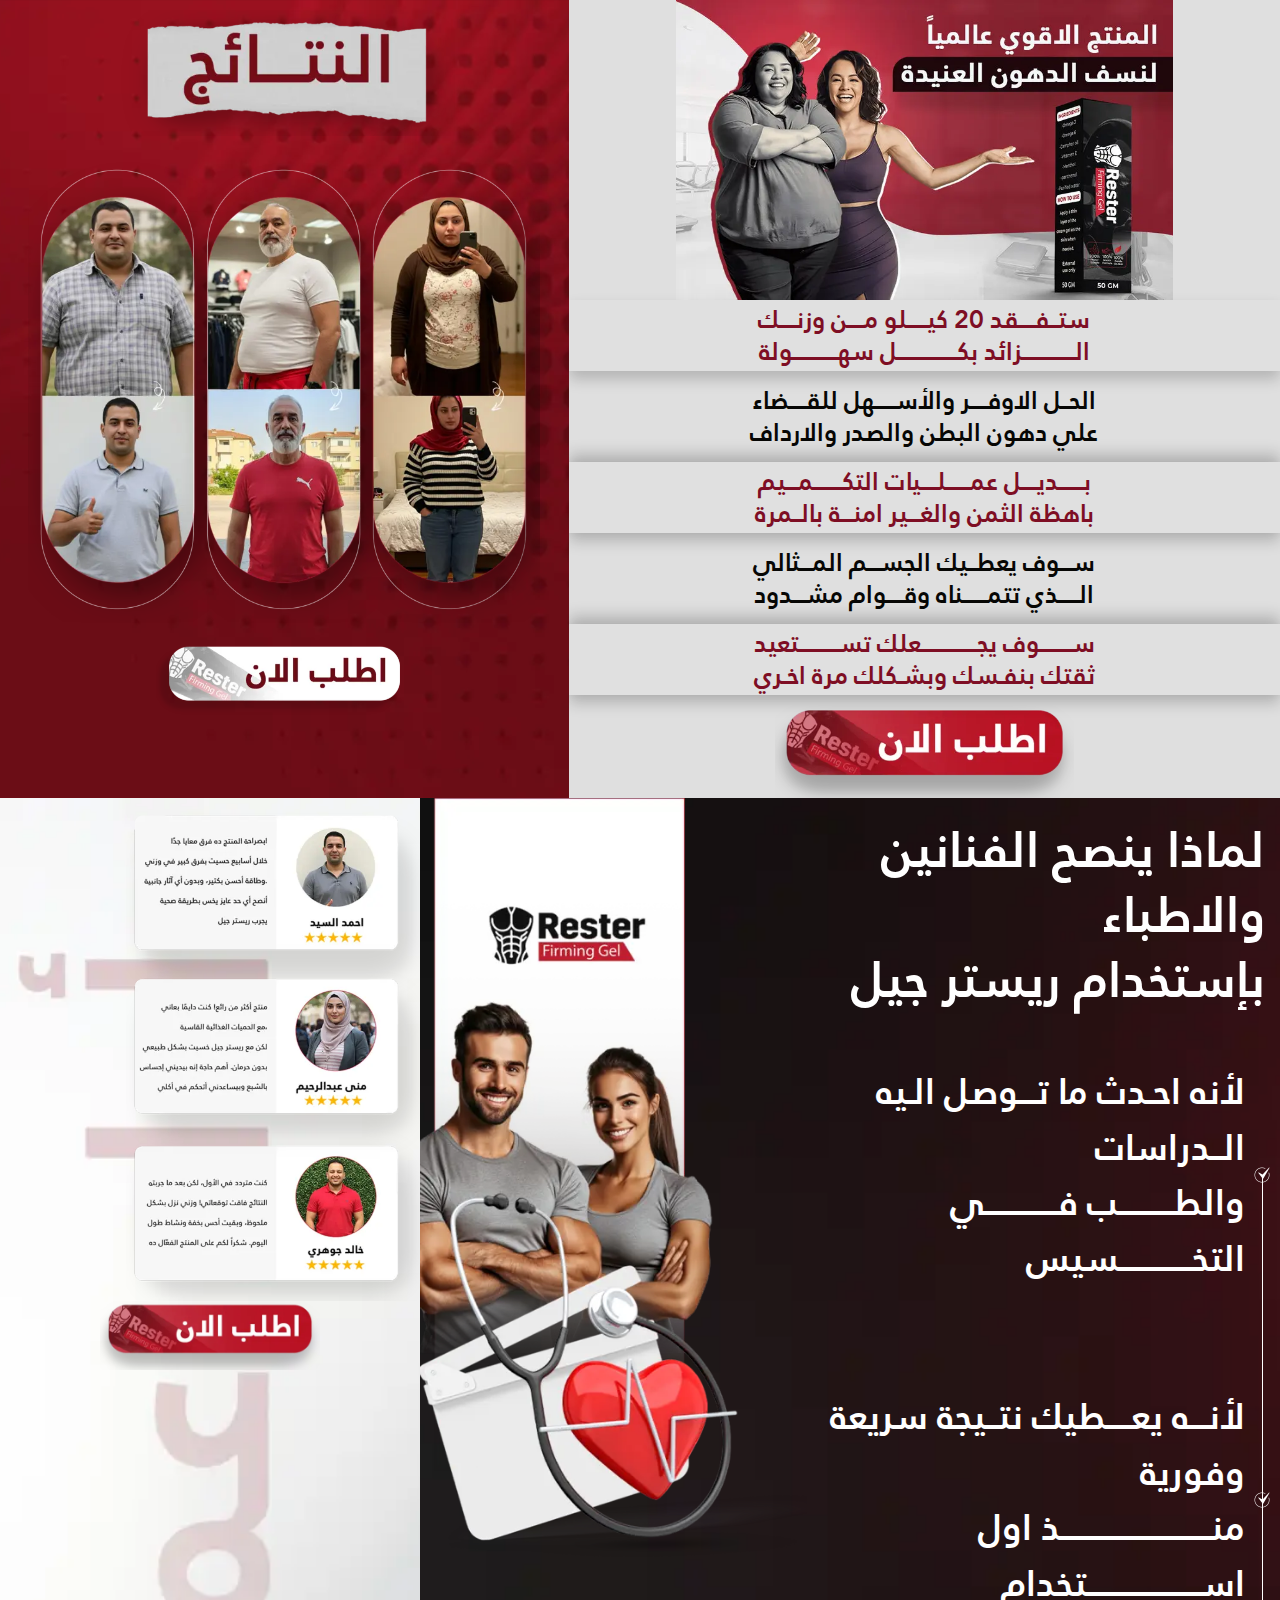
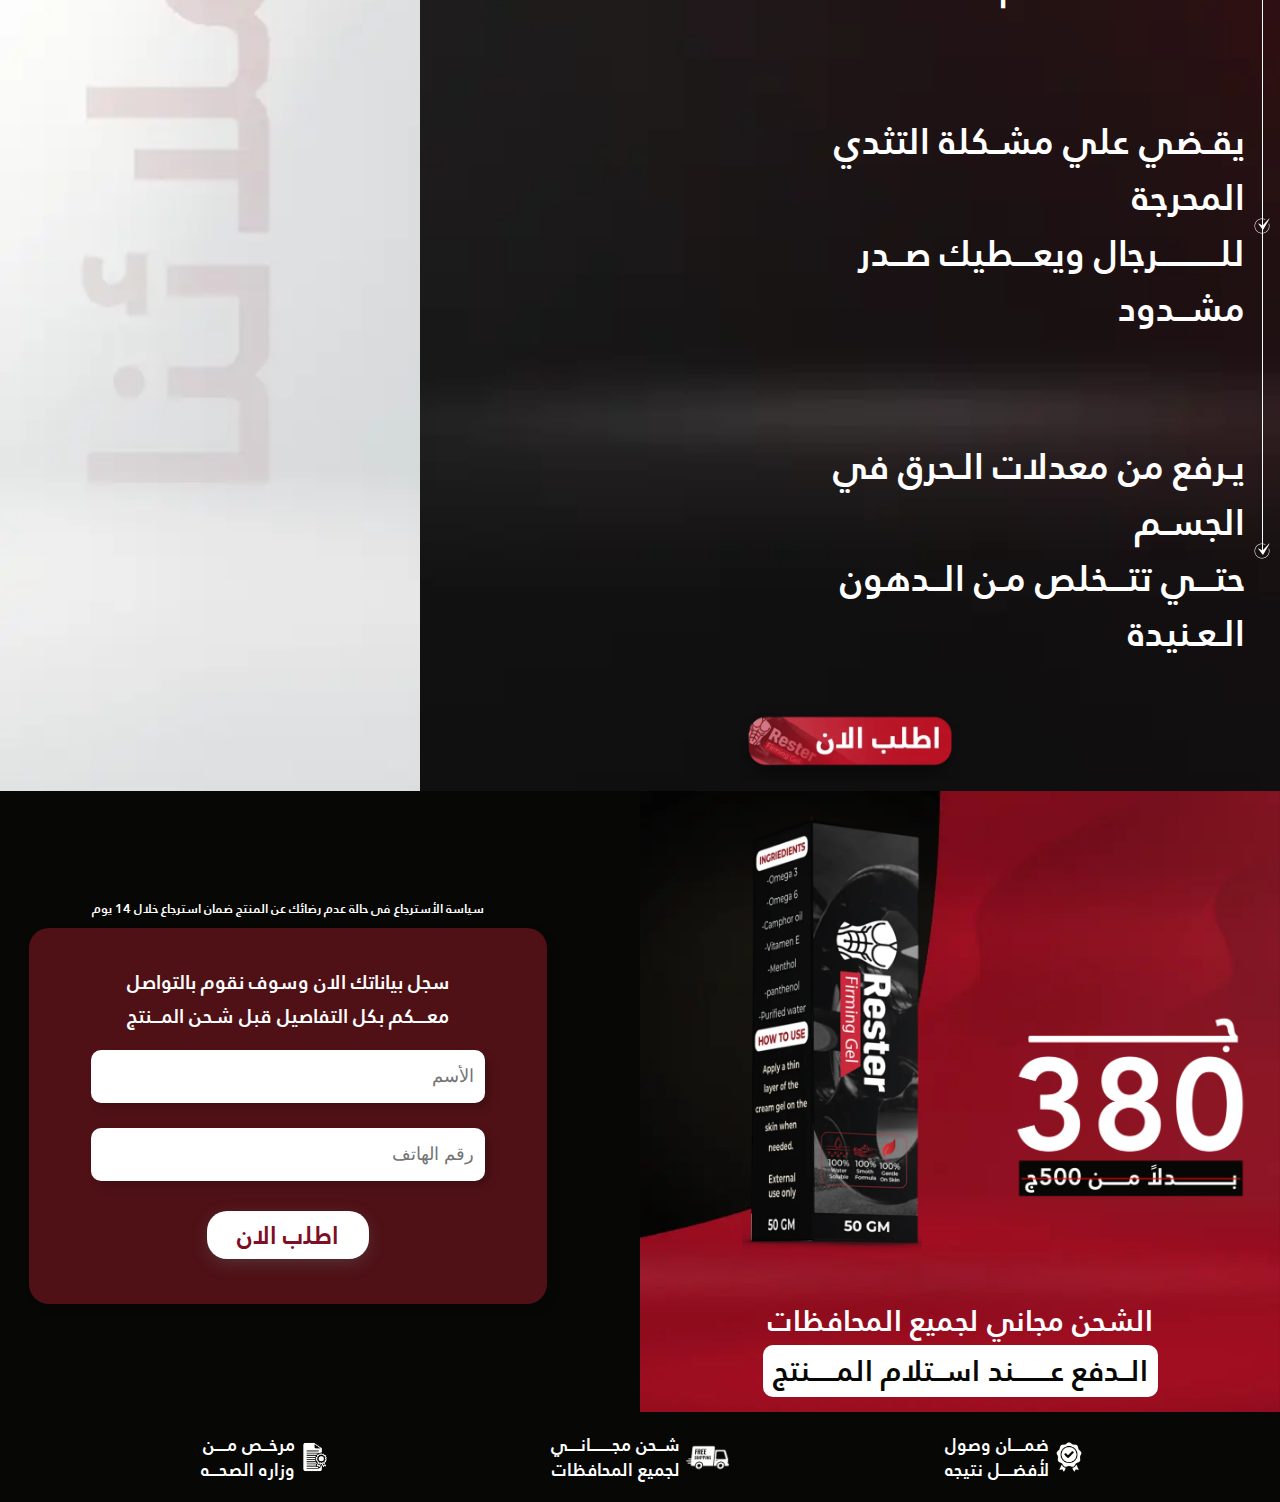
<file: index.html>
<!DOCTYPE html>
<html lang="en">
  <head>
    <meta charset="UTF-8" />
    <meta name="viewport" content="width=device-width, initial-scale=1.0" />
    <title>Rester GEL</title>

    <!-- File Css -->
    <link rel="stylesheet" href="css/style.css" />

    <link rel="shortcut icon" href="img/product.webp" type="image/x-icon" />
  </head>

  <body>
    <div class="flex_Sec flex_hero">

      <div class="hero">
        <div class="top_image">
          <img src="img/topsec.webp" alt="" />
        </div>
        <ul>

          <li class="shadow">
            <p>ستــفــــقد 20 كيـــــلو مــــن وزنــــك</p>
            <p>الـــــــــــــزائد بكـــــــــــــــل سهـــــــــــولة</p>
          </li>

          <li>
            <p>الحــل الاوفــــر والأســـــهل للقــــضاء</p>
            <p>علي دهون البطن والصدر والارداف </p>
          </li>


          <li class="shadow_2">
            <p>بــــــديــــل عمــــــلــــيات التكـــــــمـــيم</p>
            <p>باهظة الثمن والغـــير امنـــة بالــمرة</p>
          </li>

          
          <li>
            <p>ســـوف يعطــيك الجســـم المـــثالي</p>
            <p>الـــــذي تتمــــــناه وقــــوام مشـــدود</p>
          </li>


          <li class="shadow_2">
            <p>ســــــــوف يجــــــــــــــعلك تســــــــــتعيد</p>
            <p>ثقتك بنفـسك وبشـكلك مرة اخـري</p>
          </li>
   

          <div class="image_btn">
            <a href="#formsec" aria-label="اطلب الأن"
              ><img src="img/red-btn.webp" alt="اطلب الأن"
            /></a>
          </div>
        </ul>

   
      </div>



      
      <div class="result">

        <div class="top_result">
          <img src="img/restulttext.webp" alt="">
        </div>

        <img class="img_Result" src="img/result.webp" alt="النتائج">


        <div class="image_btn">
          <a href="#formsec" aria-label="اطلب الأن"
            ><img src="img/white-btn.webp" alt="اطلب الأن"
          /></a>
        </div>
      </div>
   


    </div>

    <div class="flex_Sec">


   
      <div class="doctor">


        <div class="content">
          
          <div class="text">
            <h2>لماذا ينصح الفنانين والاطباء <br> بإستخدام ريستر جيل</h2>
            <p class="f_p"> <img src="img/checkdoc.png" alt="" >لأنه احـدث ما تـــوصل الـيه الــدراسات
              <br>والطـــــــــب فــــــــــــي التخــــــــــــسيس
            </p>

            <p> <img src="img/checkdoc.png" alt="" >لأنـــه يعــــطيك نتــيجة سريعة وفورية
              <br>منـــــــــــــــــــــــــذ اول اســـــــــــــــــــتخدام
            </p>

            <p> <img src="img/checkdoc.png" alt="" >يقـضي علي مشـكلة التثدي المحرجة
              <br>للــــــــــرجال ويعـــطيك صــدر مشــدود
            </p>

            <p class="l_p"> <img src="img/checkdoc.png" alt="" >يـرفع من معدلات الـحرق في الجسـم
              <br>حتـــي تتـــخلص مـن الــدهون الـعـنيدة
            </p>
          </div>

          <div class="img_doctorside">
            <img src="img/doctorside.webp" alt="">
          </div>

        </div>

        <div class="image_btn">
          <a href="#formsec" aria-label="اطلب الأن"
            ><img src="img/red-btn.webp" alt="اطلب الأن"
          /></a>
        </div>

      </div>





      <div class="test_m">
        <div class="content">
          <img class="img_test_m" src="img/testm.webp" alt="اراء عملائنا">
        </div>

        <div class="image_btn">
          <a href="#formsec" aria-label="اطلب الأن"
            ><img src="img/red-btn.webp" alt="اطلب الأن"
          /></a>
        </div>
      </div>



    </div>

    <section class="last_sec">
      <div class="flexonpc">
        <div class="div_form">
          <div class="div_pc">
            <div class="flex_price" id="formsec">
              <div class="text_price_img">
                <img src="img/price.webp" alt="السعر" />
              </div>

              <div class="img_productt" id="linkbtn">
                <img class="porductt" src="img/product.webp" alt="Rester Gel" />
              </div>
            </div>

            <div class="delv_text">
              <p>الشحن مجاني لجميع المحافظات</p>
              <p class="bg_red">الــدفع عـــــــند اســتلام المـــــنتج</p>
            </div>
          </div>

          <div class="div_flex">
            <p class="sm-p">
              سياسة الأسترجاع فى حالة عدم رضائك عن المنتج ضمان استرجاع خلال 14
              يوم
            </p>

            <form
              id="form"
              class="contactUs container-fluid text-center"
              method="POST"
              action="https://api.sheetmonkey.io/form/i2QyoSV15YwLHpBGgTXUyh"
            >
              <div class="content">
                <p class="c_red">سجل بياناتك الان وسوف نقوم بالتواصل</p>
                <p>معــــكم بكل التفاصيل قبل شـحن المـــنتج</p>
              </div>

              <div class="container" id="block4">
                <div class="f-element">
                  <input
                    type="text"
                    class="form-control custom-field"
                    name="Name"
                    id="text"
                    placeholder="الأسم"
                    required
                  />
                </div>

                <div class="f-element">
                  <input
                    class="form-control custom-field"
                    name="Number"
                    id="password"
                    type="tel"
                    maxlength="11"
                    data-label="Phone"
                    placeholder="رقم الهاتف"
                    required
                  />
                </div>

                <input type="hidden" name="Product" value="SENATOR" />
                <input type="hidden" name="Agent Code" value="m50" />

                <input id="inp_City" type="hidden" name="City" value="" />
                <div id="error"></div>

                <input
                  id="redDir"
                  type="hidden"
                  name="x-sheetmonkey-redirect"
                  value="./thanksPage.html"
                />
                <div class="div-btn">
                  <button
                  id="btnSubmit"
                  class="btn btn-block send-data"
                  type="submit"
                >
                  <span> اﻃﻠب اﻻن </span>
                </button>
                </div>
              </div>
            </form>
          </div>
        </div>

        <div class="footer">
          <div class="boxs">
            <div class="box">
              <img class="img1" src="img/fo11.png" alt="" />
              <div>
                <p>ضمــــان وصول</p>
                <p>لأفضــــل نتيجه</p>
              </div>
            </div>

            <div class="box">
              <img class="img2" src="img/fo22.png" alt="" />
              <div>
                <p>شــحن مجـــــــانــــي</p>
                <p>لجميع المحافظات</p>
              </div>
            </div>

            <div class="box">
              <img class="img3" src="img/fo33.png" alt="" />
              <div>
                <p>مرخــص مــــن</p>
                <p>وزاره الصحـــه</p>
              </div>
            </div>
          </div>
        </div>
      </div>
    </section>


    <script>
      async function getClientLocation() {
        try {
          const response = await fetch("https://ipapi.co/json/");
          const data2 = await response.json();

          var inp_City = document.getElementById("inp_City");

          inp_City.value = `${data2.city}`;

          console.log(inp_City);
        } catch (error) {
          console.error("Error fetching location:", error);
        }
      }

      getClientLocation();
    </script>


    <script>
      document.addEventListener("contextmenu", (event) =>
        event.preventDefault()
      );
      document.onkeydown = function (e) {
        if (
          e.key == "F12" ||
          (e.ctrlKey && e.shiftKey && e.key == "I") ||
          (e.ctrlKey && e.shiftKey && e.key == "J") ||
          (e.ctrlKey && e.key == "U")
        ) {
          return false;
        }
      };

      
    </script>

    <!-- js -->
    <script src="js/script.js"></script>
  </body>
</html>
</file>
<file: css/style.css>
@font-face {
    font-family: Bold;
    src: local("Bold"), url("bold.woff")
}

* {
    padding: 0;
    margin: 0;
    box-sizing: border-box;
    list-style: none;
    text-decoration: none;
    font-family: Bold
}

.hero,
.result {
    text-align: center
}

#error,
.hero ul li,
.last_sec .div_form,
.result .top_cont {
    position: relative
}

.color_gradient {
    background: linear-gradient(to left, #B64332, #AA1D15);
    -webkit-background-clip: text;
    -webkit-text-fill-color: transparent;
}


img {
    width: 100%
}

html {
    scroll-behavior: smooth;
    direction: rtl
}

#error {
    top: -5px;
    color: red;
    font-size: 14px;
    width: max-content;
    margin: 0 auto;
    padding: 0 5px 3px;
    background: #FCFEFE;
    border-radius: 3px;
    border: 1px solid red;
    line-height: 1.2;
    opacity: 0;
    transition: .2s
}

#error.active {
    opacity: 1
}

.container {
    width: 95%;
    margin: auto
}

.image_btn {
    width: 55%;
    margin: 0 auto
}

.hero{
    background: #DFDFDF;
}
.hero .top_image img{
    display: block;
}

.hero ul li {
    font-size: 6.5vw;
    line-height: 1.3;
    padding: 8px 0;

    color: #070705;
   
}
.hero ul li.shadow{
    background: #E0E0E0;
    color: #7E0E24;
    box-shadow: 0px 8px 14px #00000032;
}
.hero ul li.shadow_2{
    background: #E0E0E0;
    color: #7E0E24;
    box-shadow: 0px 8px 14px #00000032,
                0px -8px 14px #00000032;;
}
.hero ul li p{
    width: max-content;
    margin: 0 auto;
}



.hero ul img {
    display: block;
    margin-bottom: -1px
}

.hero .image_btn {
    width: 90%;
    margin-top: 10px;
}

.hero .image_btn img {
    width: 60%;
    margin: 0 auto
}




.result {
    position: relative;
    background: url(../img/bgresult.webp);
    background-size: cover;
    background-position: center;
    padding-top: 10px;
    color: #fff;
}


.result .top_result img{
    display: block;
    width: 60%;
    margin: 0 auto;

}

.result .img_Result{
    display: block;
}

.result .image_btn{
    width: 60%;
}





.doctor {
    background: url(../img/bgdoctor.webp);
    background-size: cover;
    background-position: center;
    color: #fff;
}
.doctor .content{
    display: flex;
    justify-content: space-between;
}
.doctor .text{
    width: 55%;
    padding-right: 15px;
}
.doctor .text h2{
    font-size: 3.9vw;
    line-height: 1.3;
    padding-top: 20px;
}
.doctor .text p{
    font-size: 2.9vw;
    padding-bottom: 4vw;
    padding-top: 4vw;
    position: relative;
    padding-right: 20px;
    line-height: 1.5;
}

.doctor .text p img{
    position: absolute;
    width: 16px;
    top: 50%;
    right: -5px;
    transform: translateY(-50%);
    z-index: 10;
}
.doctor .text p::after{
    content: '';
    position: absolute;
    top: 0;
    right: 2px;
    width: 1px;
    height: 50%;
    background: #fff;
    z-index: 1;
}
.doctor .text p.f_p::after{
    display: none;
}
.doctor .text p::before{
    content: '';
    position: absolute;
    bottom: 0;
    right: 2px;
    width: 1px;
    height: 50%;
    background: #fff;
    z-index: 1;
}
.doctor .text p.l_p::before{
    display: none;
}

.doctor .img_doctorside{
    width: 45%;
}
/* test_m */

.test_m{
    background: url(../img/bgtestm.webp);
    background-size: cover;
    background-position: center left;
    padding-top: 15px;
}

.test_m .img_test_m{
    display: block;
    width: 70%;

}











.last_sec * {
    font-family: Bold, sans-serif
}

.last_sec {
    background: #070705;
}

.last_sec .div_pc {
    background: url(../img/bg-top-form.webp);
    background-size: cover;
    background-position: top left;
}

.last_sec .div_form {
    width: 100%;
    margin: auto auto 10px
}

.last_sec .div_form .flex_price {
    display: flex;
    align-items: center;
    justify-content: space-between;
    position: relative
}

.last_sec .div_form .text_price_img {
    width: 51%;
    padding-bottom: 2vw;
    padding-top: 20vw;
    margin-right: 3vw;
}


.last_sec .div_form .flex_price .img_productt {
    width: 37%; 
    position: absolute;
    top: 2vw;
    left: 8vw;
}

.last_sec .delv_text {
    padding: 7px 0 10px;
    position: relative;
    margin-bottom: 5px;
    margin-top: 30vw;
    position: relative;
}
.last_sec .delv_text::after{
    position: absolute;
    content: '';
    top: 0;
    left: 50%;
    transform: translateX(-50%);
    width: 80%;
    height: 1px;
    background: linear-gradient(to left ,transparent,#fff,transparent);
}
.last_sec .delv_text p {
    color: #FCFEFE;
    text-align: center;
    font-size: 6.5vw;
    line-height: 1.6;

}

.last_sec .delv_text p.bg_red {
    background: #fff;
    color: #0c0c0c;
    padding: 2px 10px;
    width: max-content;
    margin: auto;
    color:#070705;
    border-radius: 10px;
}

.last_sec .sm-p {
    font-size: 2.4vw;
    text-align: center;
    width: 95%;
    margin: 0 auto auto;
    line-height: 1.5;
    font-weight: 600;
    color: #fff
}

.last_sec .div_form form {
    background: #501116;
    box-shadow: 5px 5px 8px #00000027;
    text-align: center;
    width: 95%;
    margin: 3px auto 0;
    border-radius: 20px;
    overflow: hidden
}

.last_sec .div_form .content {
    padding: 12px 0
}

.last_sec .div_form .content p {
    font-size: 5vw;
    line-height: 1.2;
    color: #FBFDFD;
    font-weight: 500
}

.last_sec .div_form form input {
    width: 95%;
    padding: 15px 10px;
    font-size: 18px;
    box-shadow: 5px 5px 8px #00000031;
    outline: 0;
    margin-bottom: 12px;
    text-align: right;
    font-family: sans-serif;
    border-radius: 10px;
    border: 1px solid transparent
}

.last_sec .div_form form input:focus {
    border: 1px solid #855aa5
}

.last_sec form .div-btn {
    padding: 0 0 15px
}

.last_sec form .div-btn .btn {
    outline: 0;
    border: none;
    cursor: pointer;
    background: #fff;
    color: #7E0E24;
    font-size: 6.5vw;
    font-weight: bolder;
    padding: 1px 38px;
    border-radius: 20px;
    box-shadow: 0 5px 15px #5858586b
}

.last_sec .footer .boxs {
    display: flex;
    align-items: center;
    justify-content: space-between;
    width: 94%;
    margin: auto;
    position: relative;
    padding-bottom: 20px;
    padding-top: 10px
}

.last_sec .footer .boxs .box {
    display: flex;
    justify-content: center;
    align-items: center;
    gap: 5px;
    width: 33.3%;
    position: relative
}

.last_sec .footer .boxs .box img {
    height: 24px;
    width: auto
}

.last_sec .footer .boxs .box .img2 {
    height: 35px;
}

.last_sec .footer .boxs .box p {
    font-size: 2.4vw;
    line-height: 1.5;
    color: #fff
}

@media (min-width:600px) {
    .div-btn .btn {
        width: max-content;
        font-size: 25px
    }

    .hero .top_image {
        width: 70%;
        margin: 0 auto
    }

    .hero ul img {
        width: 73%;
        margin-inline: auto
    }

    .hero ul li {
        font-size: 32px;
        margin: 0 auto;
        padding: 3px 12px;

    }
    .hero ul li.one,
    .hero ul li.two,
    .hero ul li.three,
    .hero ul li.four{
        padding: 0;
        margin: 0;
        border-radius: 0;
        margin-bottom: 15px;
        padding: 5px 0;
    }

    .hero .image_btn,
    .last_sec .div_form form {
        width: 70%
    }

    .image_btn {
        width: 220px
    }
    .last_sec .div_form .flex_price .img_productt{
        width: 32%;
    }






    .result .image_btn{
        width: 45%;
    }
    .result .img_Result{
        width: 80%;
        margin: 0 auto;
    }

    .last_sec .div_form form input,
    .last_sec .footer .boxs {
        width: 80%
    }


    .result .top_res h1 {
        font-size: 50px
    }

    .result .top_res h4 {
        font-size: 23px
    }

 
    .result .top_cont p {
        font-size: 3.7vw
    }

    .result .content {
        width: 75%;
        margin: 0 auto
    }

    .last_sec .div_form .text_price_img {
        width: 320px
    }

    .last_sec .div_form .flex_price {
        justify-content: space-between
    }

    .last_sec .div_form .content p {
        font-size: 20px
    }

    .last_sec .sm-p {
        font-size: 15px
    }

    .last_sec form .div-btn .btn {
        font-size: 25px
    }

    .last_sec form .div-btn {
        width: 50%;
        margin-inline: auto
    }

    .last_sec .footer .boxs .box .img2,
    .last_sec .footer .boxs .box img {
        height: 30px
    }
}

@media (min-width:710px) {
    .last_sec .div_form .text_price_img {
        margin-right: 90px
    }
}

@media (min-width:1000px) {

    .last_sec .div_form form input,
    .result .top_cont,
    .result .top_cont.right {
        margin-bottom: 25px
    }

    .flex_Sec {
        display: flex
    }

    .flex_hero{
       
    }
    .flex_hero .result{
        background-color: #B12B29;
     
    }


    .how_work,
    .last_sec .div_pc,
    .result {
        width: 50%
    }

    .footer,
    .last_sec {
        width: 100%
    }

    .hero ul li {
        font-size: 25px;
        margin-bottom: 10px;
    }

    .result .top_cont p {
        font-size: 1.8vw
    }

    .result .top_cont {
        margin-top: 20px
    }

    .last_sec .div_form .content p,
    .last_sec .sm-p {
        margin-bottom: 10px
    }

    .result .image_btn {
        margin-top: 10px
    }

    .last_sec .delv_text p {
        font-size: 30px
    }

    .result .img_Result{
        width: 90%;
    }

    .last_sec .div_form .text_price_img {
        margin-bottom: 20px
    }

    .last_sec .delv_text::after {
        display: none
    }

    .last_sec .div_form {
        display: flex;
        justify-content: space-between;
        align-items: center
    }

    .last_sec .div_form .div_flex {
        width: 45%
    }

    .last_sec form .div-btn .btn {
        width: max-content;
        padding-inline: 30px
    }

    .last_sec .sm-p {
        font-size: 1vw
    }

    .last_sec .footer .boxs .box p {
        line-height: 1.4;
        font-size: 18px
    }

    .last_sec .div_form .text_price_img {
        padding-bottom: 0;
        margin-right: 30px;
        width: 240px;
        padding-top: 220px;
    }


    .last_sec .div_form form {
        padding: 30px 0;
        width: 90%
    }

    .last_sec .div_form .flex_price .img_productt {
        width: 180px;
        top: 2vw
    }
    .last_sec .delv_text{
        margin-top: 50px;
    }

    .footer {
        margin: auto
    }

    .last_sec .footer .boxs {
        justify-content: center;
        gap: 100px
    }

    .last_sec .footer .boxs .box img {
        height: 30px
    }
    .last_sec .footer .boxs .box .img2{
        height: 45px;
    }
}

@media (min-width:1300px) {
    .hero .top_image {
        width: 70%;
        margin: 0 auto
    }


.hero ul li{
    margin-bottom: 10px;
    font-size: 28px;
}
    .last_sec .div_form form {
        width: 500px
    }
    .hero ul li.red{
        box-shadow: none;
    }

    .last_sec .div_form .flex_price .img_productt {
        top: 10px
    }

    .last_sec .delv_text {
        margin-top: 30px
    }

    .last_sec .div_form .content p {
        font-size: 22px
    }


    .last_sec .div_form .text_price_img {
        margin-right: 50px;
        width: 260px;
        padding-top: 150px;
        padding-bottom: 50px;
    }

}

body.thanks_page_page {
    background: url(../img/thanks2.webp) center/cover;
    min-height: 100vh
}

.thanks_page {
    text-align: center;
    padding-top: 30px
}

.thanks_page h3 {
    font-size: 22px;
    margin: 0;
    color: #FCFEFE
}

.thanks_page p {
    font-size: 14px;
    margin-bottom: 10px;
    color: #FCFEFE
}

.thanks_page a {
    display: block;
    padding: 5px 30px;
    font-size: 20px;
    color: #FCFEFE;
    background: linear-gradient(to left, #AC2B29, #7A1E1F);
    width: max-content;
    border-radius: 10px;
    margin: 0 auto 20px;
    box-shadow: 5px 5px 12px #1b1b1b8e
}

.thanks_page .text img {
    width: 70px
}

@media (min-width:1000px) {
    .thanks_page p {
        font-size: 18px;
        margin-bottom: 25px
    }

    .thanks_page h3 {
        font-size: 25px;
        margin: 00px 0 8px
    }

    .thanks_page .text img {
        width: 100px
    }
}

@media (min-width:500px) {
    body.thanks_page_page {
        background: #0f0f0f;
        min-height: 100vh
    }
}
</file>
